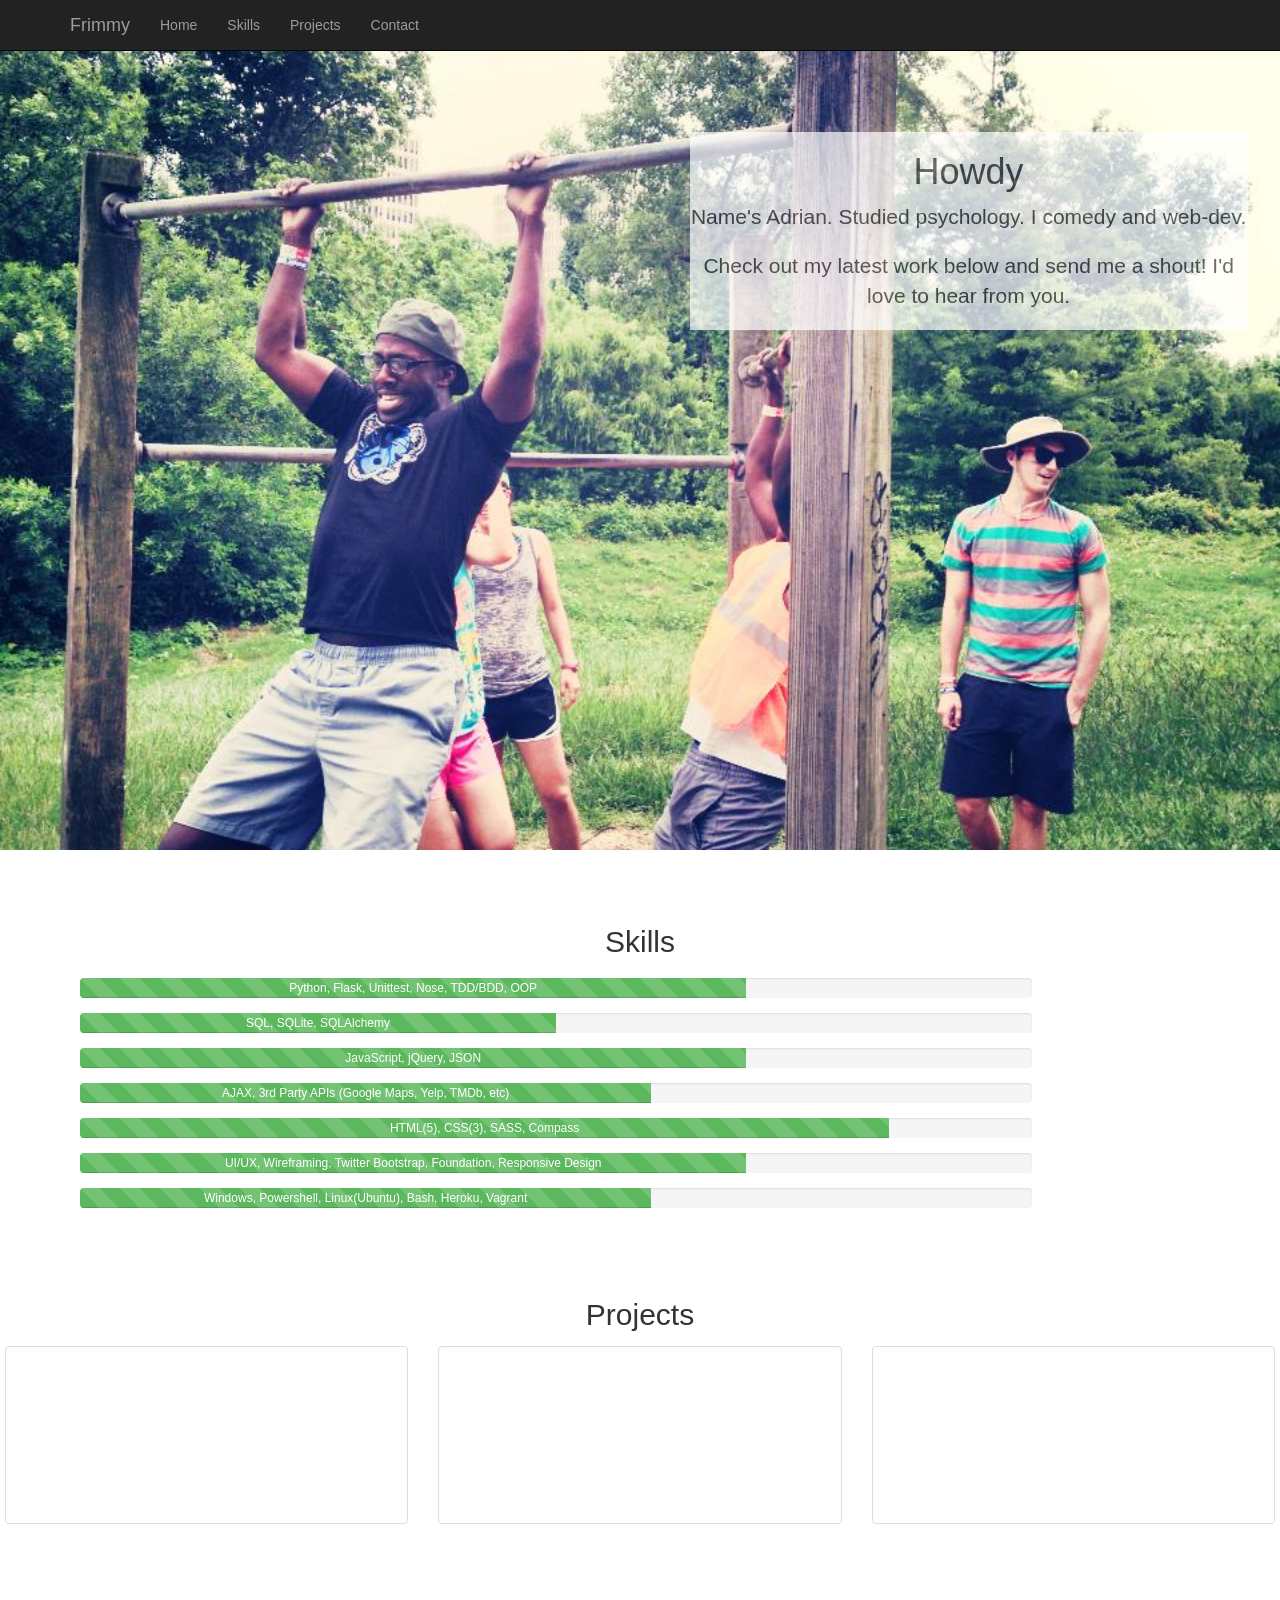
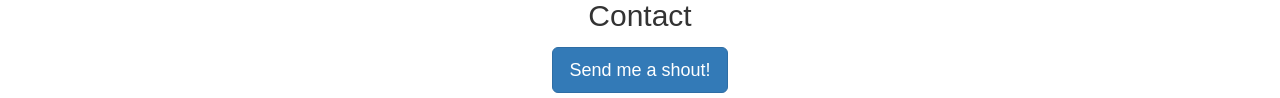
<file: index.html>
<!DOCTYPE html>
<html lang="en">

<head>
    <meta charset="utf-8">
    <meta http-equiv="X-UA-Compatible" content="IE=edge">
    <meta name="viewport" content="width=device-width, initial-scale=1.0">
    <meta name="description" content="">
    <meta name="author" content="">
    <link rel="shortcut icon" href="../../docs-assets/ico/favicon.png">

    <title>Frimmy's Github Projects</title>

    <!-- Latest compiled and minified CSS -->
    <link rel="stylesheet" href="https://netdna.bootstrapcdn.com/bootstrap/3.1.1/css/bootstrap.min.css">
    <!-- Custom styles for this template -->
    <link rel="stylesheet" href="css/screen.css" media="screen, projection" type="text/css">
</head>

<body data-spy="scroll" data-target=".navbar">

    <div class="navbar navbar-inverse navbar-fixed-top" role="navigation">
        <div class="container">
            <div class="navbar-header">
                <button type="button" class="navbar-toggle" data-toggle="collapse" data-target=".navbar-collapse">
                    <span class="sr-only">Toggle navigation</span>
                    <span class="icon-bar"></span>
                    <span class="icon-bar"></span>
                    <span class="icon-bar"></span>
                </button>
                <a class="navbar-brand" href="http://frimmy.github.io/">Frimmy</a>
            </div>
            <div class="collapse navbar-collapse">
                <ul class="nav navbar-nav">
                    <li class="active"><a href="#summary">Home</a>
                    </li>
                    <li><a href="#skills">Skills</a>
                    </li>
                    <li><a href="#projects">Projects</a>
                    </li>
                    <li><a href="#contact">Contact</a>
                    </li>
                </ul>
            </div>
            <!--/.nav-collapse -->
        </div>
    </div>

    <div id="main" class="container">

        <section id="summary">
            <div class="section-content">
                <div id="blurb" data-scroll-reveal>
                    <h1>Howdy</h1>
                    <p class="lead">Name's Adrian. Studied psychology. I comedy and web-dev.</p>
                    <p class="lead">Check out my latest work below and send me a shout! I'd love to hear from you.</p>
                </div>
            </div>
        </section>
        <section id="skills" data-scroll-reveal>
            <div class="section-content">
                <div class="section-title">
                    <h2>Skills</h1>
                </div>
                <div class="section-details">
                    <ul>
                        <li>
                            <div class="progress progress-striped skills-bars active">
                                <div class="progress-bar" role="progressbar" aria-valuenow="5" aria-valuemin="0" aria-valuemax="7" style="width: 70%;">
                                    <span class="skill-description">Python, Flask, Unittest, Nose, TDD/BDD, OOP</span>
                                </div>
                            </div>
                        </li>

                        <li>
                            <div class="progress progress-striped skills-bars active">
                                <div class="progress-bar" role="progressbar" aria-valuenow="50" aria-valuemin="0" aria-valuemax="100" style="width: 50%;">
                                    <span class="skill-description">SQL, SQLite, SQLAlchemy</span>
                                </div>
                            </div>
                        </li>
                        <li>
                            <div class="progress progress-striped skills-bars active">
                                <div class="progress-bar" role="progressbar" aria-valuenow="50" aria-valuemin="0" aria-valuemax="100" style="width: 70%;">
                                    <span class="skill-description">JavaScript, jQuery, JSON</span>
                                </div>
                            </div>
                        </li>
                        <li>
                            <div class="progress progress-striped skills-bars active">
                                <div class="progress-bar" role="progressbar" aria-valuenow="50" aria-valuemin="0" aria-valuemax="100" style="width: 60%;">
                                    <span class="skill-description">AJAX, 3rd Party APIs (Google Maps, Yelp, TMDb, etc)</span>
                                </div>
                            </div>
                        </li>
                        <li>
                            <div class="progress progress-striped skills-bars active">
                                <div class="progress-bar" role="progressbar" aria-valuenow="50" aria-valuemin="0" aria-valuemax="100" style="width: 85%;">
                                    <span class="skill-description">HTML(5), CSS(3), SASS, Compass</span>
                                </div>
                            </div>
                        </li>
                        <li>
                            <div class="progress progress-striped skills-bars active">
                                <div class="progress-bar" role="progressbar" aria-valuenow="50" aria-valuemin="0" aria-valuemax="100" style="width: 70%;">
                                    <span class="skill-description">UI/UX, Wireframing, Twitter Bootstrap, Foundation, Responsive Design</span>
                                </div>
                            </div>
                        </li>

                        <li>
                            <div class="progress progress-striped skills-bars active">
                                <div class="progress-bar" role="progressbar" aria-valuenow="50" aria-valuemin="0" aria-valuemax="100" style="width: 60%;">
                                    <span class="skill-description">Windows, Powershell, Linux(Ubuntu), Bash, Heroku, Vagrant</span>
                                </div>
                            </div>
                        </li>


                    </ul>
                </div>
            </div>
        </section>
        <section id="projects" data-scroll-reveal>
            <div class="section-title">
                <h2>Projects</h1>
            </div>
            <div class="section-details">
                <div class="row">
                    <div class="col-sm-6 col-md-4">
                        <div class="thumbnail" id="frimmy-e-commerce">
                            <div class="caption">
                                <h3>Frimmy's Clothing</h3>
                                <p>E-commerce w/ React, Redux, Redux-Sagas, Firebase Auth and Firestore</p>
                                <p><a href="https://frimmy-crwn-clothing.netlify.app/" target="_blank" class="btn btn-primary" role="button">Demo</a>  <a target="_blank" href="https://github.com/frimmy/crwn-clothing" class="btn btn-default" role="button">Github</a>
                                </p>
                            </div>
                        </div>
                    </div>


                    <div class="col-sm-6 col-md-4">
                        <div class="thumbnail" id="the-movie-db">
                            <div class="caption">
                                <h3>TheMovieDB Poster Search</h3>
                                <p>The MovieDB 3rd party API finds movie posters based on text entered in search.</p>
                                <p><a href="http://frimmy.github.io/api-test/" target="_blank" class="btn btn-primary" role="button">Demo</a>  <a href="https://github.com/frimmy/api-test" target="_blank" class="btn btn-default" role="button">Github</a>
                                </p>
                            </div>
                        </div>
                    </div>

                    <div class="col-sm-6 col-md-4">
                        <div class="thumbnail" id="parks-quiz-app">
                            <div class="caption">
                                <h3>Parks and Rec Quiz App</h3>
                                <p>Parks and Rec hand-rolled quiz app using OOP javascript, jQuery, and Twitter Bootstrap</p>
                                <p><a href="http://frimmy.github.io/quiz-app/" target="_blank" class="btn btn-primary" role="button">Demo</a>  <a href="http://github.com/frimmy/quiz-app" target="_blank" class="btn btn-default" role="button">Github</a>
                                </p>
                            </div>
                        </div>
                    </div>
                </div>
            </div>
            <section id="contact" data-scroll-reveal>
                <div class="section-title">
                    <h2>Contact</h1>
                </div>
                <div class="section-details">
                    <div>
                        <a class="btn btn-primary btn-lg" href="mailto:adrianfrimpong@gmail.com?Subject=Hello from frimmy.github.io" role="button">Send me a shout! </a>
                    </div>
            </section>

            </div>
            <!-- /.container -->


            <!-- Bootstrap core JavaScript
    ================================================== -->
            <!-- Placed at the end of the document so the pages load faster -->
            <script src="https://code.jquery.com/jquery-1.10.2.min.js"></script>

            <!-- Latest compiled and minified JavaScript -->
            <script src="https://netdna.bootstrapcdn.com/bootstrap/3.1.1/js/bootstrap.min.js"></script>

            <!-- Google analytics tracking -->
            <script>
            (function(i, s, o, g, r, a, m) {
                i['GoogleAnalyticsObject'] = r;
                i[r] = i[r] || function() {
                    (i[r].q = i[r].q || []).push(arguments)
                }, i[r].l = 1 * new Date();
                a = s.createElement(o),
                m = s.getElementsByTagName(o)[0];
                a.async = 1;
                a.src = g;
                m.parentNode.insertBefore(a, m)
            })(window, document, 'script', '//www.google-analytics.com/analytics.js', 'ga');

            ga('create', 'UA-23471322-1', 'frimmy.github.io');
            ga('send', 'pageview');
            </script>
            <script src='js/bower_components/scrollReveal.js/dist/scrollReveal.min.js'></script>
            <script>
            window.scrollReveal = new scrollReveal();
            </script>
            <script>
            /*Scroll to nav-links */
            $(function() {
                $('a[href*=#]:not([href=#])').click(function() {
                    if (location.pathname.replace(/^\//, '') == this.pathname.replace(/^\//, '') && location.hostname == this.hostname) {
                        var target = $(this.hash);
                        target = target.length ? target : $('[name=' + this.hash.slice(1) + ']');
                        if (target.length) {
                            $('html,body').animate({
                                scrollTop: target.offset().top
                            }, 1000);
                            return false;
                        }
                    }
                });
            });
            </script>
</body>

</html>
</file>
<file: css/screen.css>
/* Welcome to Compass.
 * In this file you should write your main styles. (or centralize your imports)
 * Import this file using the following HTML or equivalent:
 * <link href="/stylesheets/screen.css" media="screen, projection" rel="stylesheet" type="text/css" /> */
body {
  padding-top: 50px;
  text-align: center;
}

#frimmy-e-commerce {
  background-image: url("https://res.cloudinary.com/frimmy/image/upload/v1594753685/Screen_Shot_2020-07-14_at_3.07.26_PM_ydcwbc.png");
}

#the-movie-db {
  background-image: url("https://res.cloudinary.com/frimmy/image/upload/v1594753685/Screen_Shot_2020-07-14_at_3.07.41_PM_pzmx4k.png");
}

#parks-quiz-app {
  background-image: url("https://res.cloudinary.com/frimmy/image/upload/v1594753685/Screen_Shot_2020-07-14_at_3.07.51_PM_qi3eyf.png");
}

#summary > div.section-content {
  background: url(../images/gravitar.jpg) no-repeat center center fixed;
  -webkit-background-size: cover;
  -moz-background-size: cover;
  -o-background-size: cover;
  background-size: cover;
  height: 800px;
}

#main {
  margin: 0;
  padding: 0;
  width: 100%;
  height: 100%;
}

div#blurb {
  width: 45%;
  float: right;
  opacity: 0.7;
  background-color: white;
  position: relative;
  top: 50px;
  margin: 1%;
}

.section-title {
  position: relative;
  top: 15px;
  padding: 10px;
  margin: 10px;
}

.section-content {
  padding: 20px;
  height: 100%;
}

.section-details {
  margin: 5px;
  clear: both;
}

li {
  list-style: none;
}

.progress {
  height: 20px;
  margin: 15px;
  width: 80%;
}

.progress-bar {
  background-color: #5cb85c;
}

.thumbnail {
  background-size: contain;
}
.thumbnail > img {
  max-width: 100%;
}

.caption {
  transition: all 0.5s ease;
  opacity: 0;
}
.caption:hover {
  color: white;
  background: rgba(98, 114, 114, 0.85);
  opacity: 1;
}

/*# sourceMappingURL=screen.css.map */
</file>
